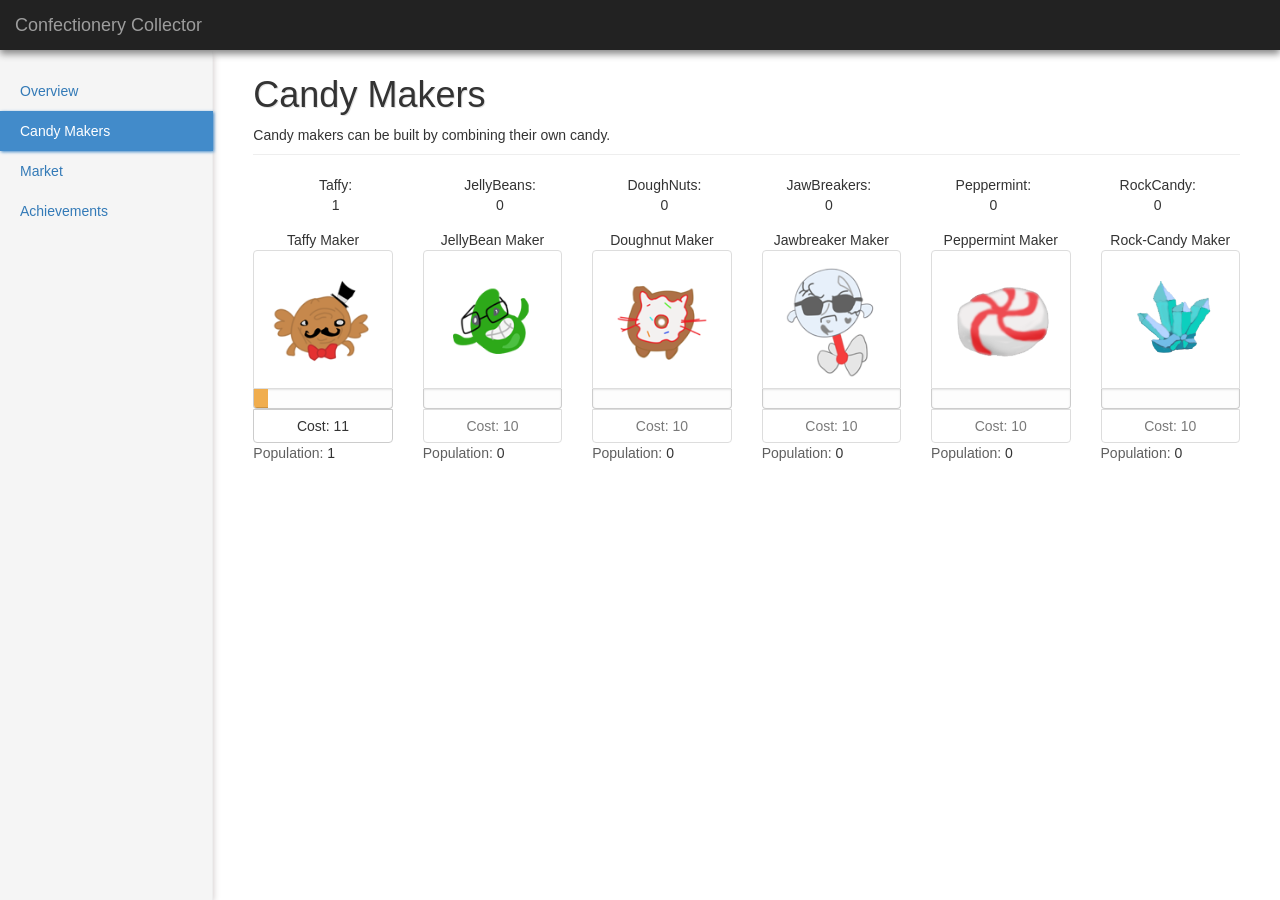
<file: index.html>
<!DOCTYPE html>
<html lang="en" ng-app="marcApp">
  <head>
    <meta charset="utf-8">
    <meta http-equiv="X-UA-Compatible" content="IE=edge">
    <meta name="viewport" content="width=device-width, initial-scale=1">
    <meta name="theme-color" content="#222">
    
    <meta name="description" content="">
    <meta name="author" content="">
    <link rel="icon" href="images/favicon.png">


    <title>Confectionery Collector</title>

    <!-- Bootstrap core CSS -->
    <link href="css/bootstrap.min.css" rel="stylesheet">
    <link href="css/angular-chart.css" rel="stylesheet" >
    <link href="css/toastr.css" rel="stylesheet">

    <!-- Custom styles for this template -->
    <link href="css/dashboard.css" rel="stylesheet">
    <script src="javascript/vendor/angular.min.js"></script>
    <script src="javascript/vendor/angular-route.js"></script>
    <script src="javascript/vendor/chai.js"></script>
    <script src="app.js"></script>
    <script src="javascript/service/candyPeople.js"></script>
    <script src="javascript/market/industry.js"></script>
    <script src="javascript/service/stats.js"></script>
    <script src="javascript/service/achievements.js"></script>
    <script src="javascript/market/market.js"></script>
    <script src="javascript/achievements/achievements.js"></script>
    <script src="javascript/upgrades/upgrades.js"></script>
    <script src="javascript/upgrades/upgradeConstructor.js"></script>
    <script src="javascript/upgrades/taffyUpgrades.js"></script>
    <script src="javascript/upgrades/jellyBeanUpgrades.js"></script>
    <script src="javascript/upgrades/doughNutUpgrades.js"></script>
    <script src="javascript/upgrades/peppermintUpgrades.js"></script>
    <script src="javascript/upgrades/jawBreakerUpgrades.js"></script>
    <script src="javascript/upgrades/rockCandyUpgrades.js"></script>
    <script>
      (function(i,s,o,g,r,a,m){i['GoogleAnalyticsObject']=r;i[r]=i[r]||function(){
      (i[r].q=i[r].q||[]).push(arguments)},i[r].l=1*new Date();a=s.createElement(o),
      m=s.getElementsByTagName(o)[0];a.async=1;a.src=g;m.parentNode.insertBefore(a,m)
      })(window,document,'script','http://www.google-analytics.com/analytics.js','ga');

      ga('create', 'UA-28162659-4', 'auto');
      ga('send', 'pageview');

    </script>
    <link rel="stylesheet" href="css/font-awesome.min.css">
  </head>

  <body>

    <nav class="navbar navbar-inverse navbar-fixed-top">
      <div class="container-fluid">
        <div class="navbar-header">
          <a class="navbar-brand hidden-xs" href="#Prisoners">Confectionery Collector</a>
          <ul class="nav navbar-nav navbar-right visible-xs">
            <li style="float: right;"><a href="#Achievements"><img src="images/trophy.svg" onerror="this.src='your.png'" style="height:1.2em;"></a></li>
            <li style="float: right;"><a href="#Industry"><img src="images/scales.svg" onerror="this.src='your.png'" style="height:1.2em;"></span></a></li>
            
            <li style="float: right;"><a href="#Overview"><img src="images/histogram.svg" onerror="this.src='your.png'" style="height:1.2em;"></span></a></li>

            <li style="float: right;"><a href="#Prisoners"><img src="images/house.svg" onerror="this.src='your.png'" style="height:1.2em;"></span></a></li>

          </ul>
        </div>


      </div>
    </nav>

    <div class="container-fluid">
      <div class="row">
        <div class="col-sm-3 col-md-2 sidebar" ng-controller="SideBar">
          <ul class="nav nav-sidebar">
            <li ng-class="{active: isActive('/Overview')}"><a href="#Overview">Overview</a></li>
            <li ng-class="{active: isActive('/Prisoners')|| isActive('/')}"><a href="#Prisoners">Candy Makers</a></li>
            <li ng-class="{active: isActive('/Industry')}"><a href="#Industry">Market</a></li>
            <li ng-class="{active: isActive('/Achievements')}"><a href="#Achievements">Achievements</a></li>
            
          </ul>
        </div>
        <div class="col-sm-9 col-sm-offset-3 col-md-10 col-md-offset-2 main">
          <div ng-view></div>
          
        </div>
      </div>
    </div>

    <!-- Bootstrap core JavaScript
    ================================================== -->

    <!-- Placed at the end of the document so the pages load faster -->
    <script src="javascript/vendor/jquery.min.js"></script>
    <script src="javascript/vendor/bootstrap.min.js"></script>
    <script src="javascript/vendor/Chart.js"></script>
    <script src="javascript/vendor/angular-chart.js"></script>
    <script src="javascript/vendor/toastr.min.js"></script>
    <script src="javascript/vendor/fastclick.js"></script>

  </body>
</html>
</file>
<file: css/angular-chart.css>
.chart-legend,.bar-legend,.line-legend,.pie-legend,.radar-legend,.polararea-legend,.doughnut-legend{list-style-type:none;margin-top:5px;text-align:center}.chart-legend li,.bar-legend li,.line-legend li,.pie-legend li,.radar-legend li,.polararea-legend li,.doughnut-legend li{display:inline-block;white-space:nowrap;position:relative;margin-bottom:4px;border-radius:5px;padding:2px 8px 2px 28px;font-size:smaller;cursor:default}.chart-legend li span,.bar-legend li span,.line-legend li span,.pie-legend li span,.radar-legend li span,.polararea-legend li span,.doughnut-legend li span{display:block;position:absolute;left:0;top:0;width:20px;height:20px;border-radius:5px}
/*# sourceMappingURL=angular-chart.css.map */
</file>
<file: css/toastr.css>
.toast-title {
  font-weight: bold;
}
.toast-message {
  -ms-word-wrap: break-word;
  word-wrap: break-word;
}
.toast-message a,
.toast-message label {
  color: #ffffff;
}
.toast-message a:hover {
  color: #cccccc;
  text-decoration: none;
}
.toast-close-button {
  position: relative;
  right: -0.3em;
  top: -0.3em;
  float: right;
  font-size: 20px;
  font-weight: bold;
  color: #ffffff;
  -webkit-text-shadow: 0 1px 0 #ffffff;
  text-shadow: 0 1px 0 #ffffff;
  opacity: 0.8;
  -ms-filter: progid:DXImageTransform.Microsoft.Alpha(Opacity=80);
  filter: alpha(opacity=80);
}
.toast-close-button:hover,
.toast-close-button:focus {
  color: #000000;
  text-decoration: none;
  cursor: pointer;
  opacity: 0.4;
  -ms-filter: progid:DXImageTransform.Microsoft.Alpha(Opacity=40);
  filter: alpha(opacity=40);
}
/*Additional properties for button version
 iOS requires the button element instead of an anchor tag.
 If you want the anchor version, it requires `href="#"`.*/
button.toast-close-button {
  padding: 0;
  cursor: pointer;
  background: transparent;
  border: 0;
  -webkit-appearance: none;
}
.toast-top-center {
  top: 0;
  right: 0;
  width: 100%;
}
.toast-bottom-center {
  bottom: 0;
  right: 0;
  width: 100%;
}
.toast-top-full-width {
  top: 0;
  right: 0;
  width: 100%;
}
.toast-bottom-full-width {
  bottom: 0;
  right: 0;
  width: 100%;
}
.toast-top-left {
  top: 12px;
  left: 12px;
}
.toast-top-right {
  top: 12px;
  right: 12px;
}
.toast-bottom-right {
  right: 12px;
  bottom: 12px;
}
.toast-bottom-left {
  bottom: 12px;
  left: 12px;
}
#toast-container {
  position: fixed;
  z-index: 999999;
  /*overrides*/

}
#toast-container * {
  -moz-box-sizing: border-box;
  -webkit-box-sizing: border-box;
  box-sizing: border-box;
}
#toast-container > div {
  position: relative;
  overflow: hidden;
  margin: 0 0 6px;
  padding: 15px 15px 15px 50px;
  width: 300px;
  -moz-border-radius: 3px 3px 3px 3px;
  -webkit-border-radius: 3px 3px 3px 3px;
  border-radius: 3px 3px 3px 3px;
  background-position: 15px center;
  background-repeat: no-repeat;
  -moz-box-shadow: 0 0 12px #999999;
  -webkit-box-shadow: 0 0 12px #999999;
  box-shadow: 0 0 12px #999999;
  color: #ffffff;
  opacity: 0.8;
  -ms-filter: progid:DXImageTransform.Microsoft.Alpha(Opacity=80);
  filter: alpha(opacity=80);
}
#toast-container > :hover {
  -moz-box-shadow: 0 0 12px #000000;
  -webkit-box-shadow: 0 0 12px #000000;
  box-shadow: 0 0 12px #000000;
  opacity: 1;
  -ms-filter: progid:DXImageTransform.Microsoft.Alpha(Opacity=100);
  filter: alpha(opacity=100);
  cursor: pointer;
}

#toast-container > .toast-error {
  background-image: url("[data-uri]") !important;
}
#toast-container > .toast-success {
  background-image: url("[data-uri]") !important;
}
#toast-container > .toast-warning {
  background-image: url("[data-uri]") !important;
}
#toast-container.toast-top-center > div,
#toast-container.toast-bottom-center > div {
  width: 300px;
  margin: auto;
}
#toast-container.toast-top-full-width > div,
#toast-container.toast-bottom-full-width > div {
  width: 96%;
  margin: auto;
}
.toast {
  background-color: #030303;
}
.toast-success {
  background-color: #51a351;
}
.toast-error {
  background-color: #bd362f;
}
.toast-info {
  background-color: #2f96b4;
}
.toast-warning {
  background-color: #f89406;
}
.toast-progress {
  position: absolute;
  left: 0;
  bottom: 0;
  height: 4px;
  background-color: #000000;
  opacity: 0.4;
  -ms-filter: progid:DXImageTransform.Microsoft.Alpha(Opacity=40);
  filter: alpha(opacity=40);
}
/*Responsive Design*/
@media all and (max-width: 240px) {
  #toast-container > div {
    padding: 8px 8px 8px 50px;
    width: 11em;
  }
  #toast-container .toast-close-button {
    right: -0.2em;
    top: -0.2em;
  }
}
@media all and (min-width: 241px) and (max-width: 480px) {
  #toast-container > div {
    padding: 8px 8px 8px 50px;
    width: 18em;
  }
  #toast-container .toast-close-button {
    right: -0.2em;
    top: -0.2em;
  }
}
@media all and (min-width: 481px) and (max-width: 768px) {
  #toast-container > div {
    padding: 15px 15px 15px 50px;
    width: 25em;
  }
}
</file>
<file: css/dashboard.css>
/*
 * Base structure
 */

/* Move down content because we have a fixed navbar that is 50px tall */
.row {
  padding-top: 50px;
}


/*
 * Global add-ons
 */

.sub-header {
  padding-bottom: 10px;
  border-bottom: 1px solid #eee;
}

/*
 * Top navigation
 * Hide default border to remove 1px line.
 */
.navbar-fixed-top {
  border: 0;
  box-shadow: 0px 4px 7px #888888;
}

/*
 * Sidebar
 */

/* Hide for mobile, show later */
.sidebar {
  display: none;
  box-shadow: 0px 2px 7px #CBC3C3;
}
@media (min-width: 768px) {
  .sidebar {
    position: fixed;
    top: 51px;
    bottom: 0;
    left: 0;
    z-index: 1000;
    display: block;
    padding: 20px;
    background-color: #f5f5f5;
    border-right: 1px solid #eee;
  }
}

/* Sidebar navigation */
.nav-sidebar {
  margin-right: -21px; /* 20px padding + 1px border */
  margin-bottom: 20px;
  margin-left: -20px;
}
.nav-sidebar > li > a {
  padding-right: 20px;
  padding-left: 20px;
}
.nav-sidebar > .active > a,
.nav-sidebar > .active > a:hover,
.nav-sidebar > .active > a:focus {
  color: #fff;
  background-color: #428bca;
}


/*
 * Main content
 */

.main {
  padding: 20px;
}
@media (max-width: 768px) {
  .market-field{
    margin-top: .2em
  }

  button.btn-cost {
    border-top-left-radius: 4px;
    border-top-right-radius: 4px;
    border-bottom-left-radius: 0px;
    border-bottom-right-radius: 0px;
  }
}
@media (min-width: 768px) {
  .main {
    padding-right: 40px;
    padding-left: 40px;
  }

}
.main .page-header {
  margin-top: 0;
}


/*
 * Placeholder dashboard ideas
 */

.placeholders {
  margin-bottom: 30px;
  text-align: center;
}
.placeholders h4 {
  margin-bottom: 0;
}
.placeholder {
  margin-bottom: 20px;
}
.placeholder img {
  display: inline-block;
  border-radius: 50%;
}
.navbar .nav {
    padding-right: 10px;
}

.field {
  color: #5F5F5F;
}

.progress {
  margin: 0px;
  border: 1px solid  #ccc;
  background-color: #FDFDFD;
  border-top: 0;
  border-top-left-radius: 0;
  border-top-right-radius: 0; 
}
.progress-bar{
  transition: width .1s ease;
}
.img-thumbnail{
  border-bottom-right-radius: 0px;
  border-bottom-left-radius: 0px;
}
.btn-cost {
  border-top-left-radius: 0px;
  border-top-right-radius: 0px;
}

.bottom{
  position: absolute;
  bottom:0;
  right:0;
}

.row .tight{
  padding-top: 0;
}

.row .mellow{
  padding-top: 10px;
  padding-bottom: 10px;
  margin: 3px;

}
h1{
  text-shadow: 1px 1px rgba(171, 171, 171, 0.36);
}

.well-sm{
  box-shadow: 1px 1px 2px #A1A1A1;
}

.sugar {
  font-size: 24px;
  float:left;
}

.active {
  box-shadow: 1px 1px 3px #428bca;
}
.upgrade-title{
  margin-top: 5px;
  margin-bottom: 5px;
  font-size:18px;
}

.achievement-thumb{
  background-color: #959595;
  }

.achieved{
  box-shadow: 2px 3px 4px #888888;
}

.base {
  position: relative;
}
</file>
